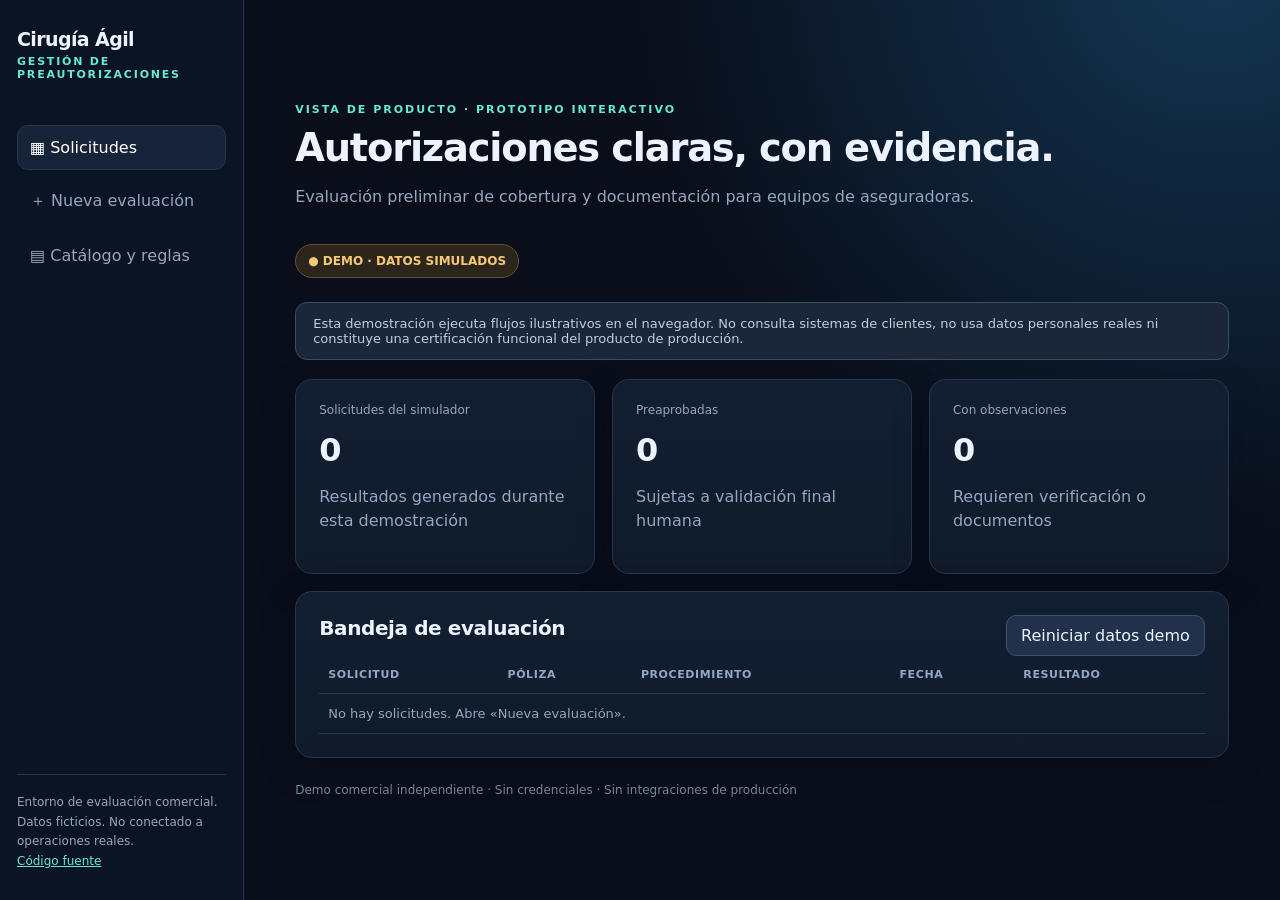
<file: docs/index.html>
<!DOCTYPE html>
<html lang="es"><head><meta charset="UTF-8"><meta name="viewport" content="width=device-width,initial-scale=1"><meta name="robots" content="noindex"><title>Cirugía Ágil | Demostración comercial</title><style>
:root{--bg:#090e1a;--panel:#111a2b;--panel2:#172339;--text:#ecf3ff;--muted:#94a7c0;--stroke:#26364e;--accent:#67e8d1;--blue:#76a9ff;--warn:#f6c977;--danger:#ff8d91;--ok:#72dfb2}*{box-sizing:border-box}html{font-family:Inter,ui-sans-serif,system-ui,-apple-system,"Segoe UI",sans-serif}body{margin:0;background:radial-gradient(circle at 95% -5%,#143653 0%,transparent 38%),var(--bg);color:var(--text);min-height:100vh}button,input,select{font:inherit}a{color:var(--accent)}.shell{display:grid;grid-template-columns:244px minmax(0,1fr);min-height:100vh}.aside{background:#0b1424;border-right:1px solid var(--stroke);padding:28px 17px;display:flex;flex-direction:column;gap:20px}.logo{font-size:19px;font-weight:850;letter-spacing:-.6px}.logo small{font-size:11px;font-weight:700;display:block;letter-spacing:1.8px;color:var(--accent);margin-top:5px}.nav{display:grid;gap:8px;margin-top:24px}.nav button{background:none;text-align:left;color:var(--muted);border:1px solid transparent;border-radius:11px;padding:12px;cursor:pointer}.nav button.active,.nav button:hover{color:#fff;background:var(--panel2);border-color:var(--stroke)}.aside-note{margin-top:auto;color:var(--muted);font-size:12px;line-height:1.65;border-top:1px solid var(--stroke);padding-top:18px}.main{padding:30px clamp(18px,4vw,60px);max-width:1500px;width:100%;margin:auto}.top{display:flex;justify-content:space-between;gap:18px;align-items:center;margin-bottom:24px;flex-wrap:wrap}.eyebrow{color:var(--accent);font-weight:800;font-size:11px;letter-spacing:2px;text-transform:uppercase}h1{font-size:clamp(27px,3vw,39px);line-height:1.12;letter-spacing:-1.2px;margin:10px 0}h2{font-size:20px;letter-spacing:-.4px;margin:0 0 15px}h3{font-size:15px;margin:0 0 9px}p{color:var(--muted);line-height:1.55}.muted{color:var(--muted)}.demo{font-size:12px;font-weight:800;color:var(--warn);border:1px solid #635133;padding:9px 12px;border-radius:99px;background:#2b251c}.grid{display:grid;grid-template-columns:repeat(12,minmax(0,1fr));gap:17px}.card{background:linear-gradient(180deg,#121f32,#101a2a);border:1px solid var(--stroke);border-radius:17px;padding:23px;min-width:0;box-shadow:0 12px 35px #050b1640}.span4{grid-column:span 4}.span5{grid-column:span 5}.span6{grid-column:span 6}.span7{grid-column:span 7}.span8{grid-column:span 8}.span12{grid-column:span 12}.stat{font-size:32px;font-weight:850;letter-spacing:-1.5px;margin-top:14px}.stat-label{font-size:12px;color:var(--muted)}label{display:block;font-size:12px;font-weight:750;color:#bfd0e3;margin:13px 0 7px}input:not([type=checkbox]),select{display:block;width:100%;min-height:43px;background:#0b1526;color:var(--text);border:1px solid #38506d;border-radius:9px;padding:10px 12px}input[type=checkbox]{accent-color:#52d9b6;width:16px;height:16px}button.primary{background:var(--accent);color:#071d26;border:0;border-radius:10px;padding:12px 18px;font-weight:900;cursor:pointer}button.secondary{color:var(--text);background:#21314b;border:1px solid #3d536d;padding:10px 14px;border-radius:10px;cursor:pointer}button:hover{filter:brightness(1.13)}.toolbar{display:flex;gap:9px;flex-wrap:wrap;align-items:center;margin-top:18px}.pill{font-size:11px;font-weight:800;border-radius:99px;padding:5px 9px;background:#20403d;color:#b1fae1;display:inline-block}.pill.bad{background:#4b272e;color:#ffb9bf}.pill.warn{background:#524127;color:#ffe0a5}.list{display:grid;gap:10px}.item{width:100%;background:#0d192a;border:1px solid var(--stroke);border-radius:11px;padding:14px;color:var(--text);text-align:left;cursor:pointer}.item.active{border-color:var(--accent);background:#13332f}.item small{color:var(--muted);display:block;margin-top:4px}.kv{display:flex;justify-content:space-between;gap:15px;border-bottom:1px solid var(--stroke);padding:11px 0;font-size:13px}.kv strong{text-align:right}.check{display:flex;align-items:center;gap:10px;padding:9px 0;color:var(--text);font-size:13px}.check label{margin:0;font-size:13px;color:var(--text);font-weight:550}.tablewrap{overflow-x:auto}table{border-collapse:collapse;width:100%;font-size:13px}th{text-align:left;font-size:11px;letter-spacing:.6px;color:var(--muted);text-transform:uppercase}th,td{border-bottom:1px solid var(--stroke);padding:12px 9px}td{color:#cbd8ed}.empty{border:1px dashed #435a74;color:var(--muted);border-radius:12px;padding:20px}.result{border:1px solid #3f6b65;border-radius:12px;padding:17px;background:#102b2a;margin-top:16px}.result.error{border-color:#855151;background:#2c1a23}.result.warn{border-color:#8a6a39;background:#302517}.result h3{font-size:17px}.split{display:flex;justify-content:space-between;gap:18px;align-items:center}.right{text-align:right}.foot{color:#71869f;font-size:12px;margin-top:25px}.hidden{display:none!important}.notice{background:#1b2638;border:1px solid #37506a;border-radius:12px;padding:13px 17px;color:#bdcfe3;font-size:13px;margin:19px 0}pre{white-space:pre-wrap;line-height:1.6;color:#d7e6f7;font-size:13px}::selection{background:#4fc7ac;color:#081624}@media(max-width:900px){.shell{grid-template-columns:1fr}.aside{padding:15px;display:block;border-right:0;border-bottom:1px solid var(--stroke)}.nav{display:flex;overflow:auto;margin-top:15px}.nav button{white-space:nowrap}.aside-note{display:none}.main{padding:22px 14px}.span4,.span5,.span6,.span7,.span8{grid-column:span 12}.card{padding:17px}}</style></head><body><div class="shell"><aside class="aside"><div class="logo">Cirugía Ágil<small>GESTIÓN DE PREAUTORIZACIONES</small></div><div class="nav"><button type="button" class="active" data-view="solicitudes">▦ Solicitudes</button><button type="button" class="" data-view="nuevo">＋ Nueva evaluación</button><button type="button" class="" data-view="catalogo">▤ Catálogo y reglas</button></div><div class="aside-note">Entorno de evaluación comercial.<br>Datos ficticios. No conectado a operaciones reales.<br><a href="../README.md">Código fuente</a></div></aside><main class="main"><div class="top"><div><div class="eyebrow">Vista de producto · prototipo interactivo</div><h1>Autorizaciones claras, con evidencia.</h1><p>Evaluación preliminar de cobertura y documentación para equipos de aseguradoras.</p></div><span class="demo">● DEMO · DATOS SIMULADOS</span></div><div class="notice">Esta demostración ejecuta flujos ilustrativos en el navegador. No consulta sistemas de clientes, no usa datos personales reales ni constituye una certificación funcional del producto de producción.</div><section data-section="solicitudes"><div class="grid"><div class="card span4"><div class="stat-label">Solicitudes del simulador</div><div class="stat" id="total">0</div><p>Resultados generados durante esta demostración</p></div><div class="card span4"><div class="stat-label">Preaprobadas</div><div class="stat" id="accepted">0</div><p>Sujetas a validación final humana</p></div><div class="card span4"><div class="stat-label">Con observaciones</div><div class="stat" id="pending">0</div><p>Requieren verificación o documentos</p></div><div class="card span12"><div class="split"><h2>Bandeja de evaluación</h2><button class="secondary" id="reset">Reiniciar datos demo</button></div><div class="tablewrap"><table><thead><tr><th>Solicitud</th><th>Póliza</th><th>Procedimiento</th><th>Fecha</th><th>Resultado</th></tr></thead><tbody id="cases"></tbody></table></div></div></div></section>
<section class="hidden" data-section="nuevo"><div class="grid"><div class="card span7"><h2>Iniciar evaluación preliminar</h2><p>Selecciona los datos ficticios del expediente para probar distintos resultados.</p><label for="policy">Póliza</label><select id="policy"><option value="POL-001">POL-001 · Plan Integral · Ana Ejemplo</option><option value="POL-002">POL-002 · Plan Básico · Luis Prueba</option><option value="POL-003">POL-003 · Plan Integral · Marta Demo (vencida)</option></select><label for="procedure">Procedimiento</label><select id="procedure"><option value="hernia">Reparación de hernia inguinal</option><option value="rodilla">Artroscopia de rodilla</option></select><label for="surgery">Fecha propuesta</label><input type="date" id="surgery" value="2026-10-25"><h3 style="margin-top:22px">Documentación recibida</h3><div class="check"><input type="checkbox" id="report" checked><label for="report">Informe médico</label></div><div class="check"><input type="checkbox" id="order"><label for="order">Orden quirúrgica</label></div><div class="check"><input type="checkbox" id="ultrasound"><label for="ultrasound">Estudio diagnóstico / ultrasonido</label></div><div class="toolbar"><button class="primary" id="evaluate">Evaluar solicitud</button><button class="secondary" id="fill">Completar documentos</button></div><div id="decision"></div></div><div class="card span5"><h2>Reglas verificadas</h2><div class="kv"><span>Identidad de paciente</span><strong>Coincidencia con póliza</strong></div><div class="kv"><span>Vigencia</span><strong>Fecha del procedimiento</strong></div><div class="kv"><span>Cobertura</span><strong>Plan y procedimiento</strong></div><div class="kv"><span>Carencia</span><strong>Desde inicio de cobertura</strong></div><div class="kv"><span>Documentos</span><strong>Según procedimiento</strong></div><p style="margin-top:26px">La decisión es determinista sobre datos simulados; en un producto real la IA puede estructurar documentos, pero no debe sustituir aprobación clínica o administrativa autorizada.</p></div></div></section>
<section class="hidden" data-section="catalogo"><div class="grid"><div class="card span6"><h2>Catálogo de planes ilustrativo</h2><div class="kv"><span>Integral</span><strong>Hernia y artroscopia</strong></div><div class="kv"><span>Básico</span><strong>Hernia únicamente</strong></div><div class="kv"><span>Carencia: hernia</span><strong>180 días</strong></div><div class="kv"><span>Carencia: artroscopia</span><strong>365 días</strong></div></div><div class="card span6"><h2>Arquitectura comercial prevista</h2><p>Aseguradora → Catálogo de pólizas y coberturas → Evaluación → Bandeja de revisión → Auditoría.</p><p>En producción se requiere autenticación corporativa, cifrado, permisos por organización, registro de eventos y conexión con sistemas existentes. Esta demo no almacena información clínica.</p></div></div></section><div class="foot">Demo comercial independiente · Sin credenciales · Sin integraciones de producción</div></main></div><script>const $=s=>document.querySelector(s), $$=s=>[...document.querySelectorAll(s)];const esc=x=>String(x??"").replace(/[&<>"']/g,c=>({"&":"&amp;","<":"&lt;",">":"&gt;",'"':"&quot;","'":"&#39;"}[c]));const fmt=d=>d?new Date(d+"T12:00:00").toLocaleDateString("es-PA"):"—";$$("[data-view]").forEach(b=>b.onclick=()=>{$$("[data-view]").forEach(x=>x.classList.toggle("active",x===b));$$("[data-section]").forEach(x=>x.classList.toggle("hidden",x.dataset.section!==b.dataset.view))});const file=(name,body,type)=>{const url=URL.createObjectURL(new Blob([body],{type}));const a=document.createElement("a");a.href=url;a.download=name;a.click();setTimeout(()=>URL.revokeObjectURL(url),2000)};const key="cirugia-agil:demo:v1";let cases=[];try{cases=JSON.parse(localStorage.getItem(key)||"[]");if(!Array.isArray(cases))cases=[]}catch{}const policies={"POL-001":{plan:"Integral",start:"2025-01-01",end:"2027-12-31"},"POL-002":{plan:"Básico",start:"2026-07-01",end:"2027-12-31"},"POL-003":{plan:"Integral",start:"2024-01-01",end:"2026-09-30"}};const procs={hernia:{name:"Reparación de hernia inguinal",days:180,required:["report","order","ultrasound"]},rodilla:{name:"Artroscopia de rodilla",days:365,required:["report","order"]}};function save(){localStorage.setItem(key,JSON.stringify(cases))}function update(){let ok=cases.filter(x=>x.status==="PREAPROBADA").length;$("#total").textContent=cases.length;$("#accepted").textContent=ok;$("#pending").textContent=cases.length-ok;$("#cases").innerHTML=cases.length?cases.slice().reverse().map(x=>'<tr><td>'+esc(x.id)+'</td><td>'+esc(x.policy)+'</td><td>'+esc(x.proc)+'</td><td>'+fmt(x.date)+'</td><td><span class="pill '+(x.status==="PREAPROBADA"?"":"warn")+'">'+esc(x.status)+'</span></td></tr>').join(""):'<tr><td colspan="5" class="muted">No hay solicitudes. Abre «Nueva evaluación».</td></tr>'};$("#fill").onclick=()=>{$("#report").checked=$("#order").checked=$("#ultrasound").checked=true};$("#evaluate").onclick=()=>{const policy=$("#policy").value,date=$("#surgery").value,proc=$("#procedure").value,p=policies[policy],q=procs[proc];if(!date){$("#decision").innerHTML='<div class="result error">Selecciona una fecha.</div>';return}const elapsed=Math.floor((Date.parse(date)-Date.parse(p.start))/86400000);const missing=q.required.filter(k=>!$("#"+k).checked).map(k=>({report:"Informe médico",order:"Orden quirúrgica",ultrasound:"Ultrasonido"}[k]));const checks=[["Póliza vigente",date>=p.start&&date<=p.end],["Cobertura del plan",p.plan==="Integral"||proc==="hernia"],["Carencia cumplida",elapsed>=q.days],["Documentación completa",missing.length===0]];const failed=checks.filter(x=>!x[1]);const status=!checks[0][1]?"NO_PREAPROBADA":!checks[1][1]?"NO_PREAPROBADA":!checks[2][1]?"NO_PREAPROBADA":missing.length?"DOCUMENTOS_PENDIENTES":"PREAPROBADA";const item={id:"SIM-"+String(Date.now()).slice(-8),policy,date,proc:q.name,status};cases.push(item);save();update();$("#decision").innerHTML='<div class="result '+(status==="PREAPROBADA"?"":status==="DOCUMENTOS_PENDIENTES"?"warn":"error")+'"><h3>'+esc(status.replaceAll("_"," "))+'</h3>'+checks.map(c=>'<div class="kv"><span>'+esc(c[0])+'</span><strong>'+(c[1]?"✓ Conforme":"× No conforme")+'</strong></div>').join("")+(missing.length?"<p>Falta: "+missing.map(esc).join(", ")+"</p>":"")+'<p>Evaluación ilustrativa, no constituye autorización final.</p><button class="secondary" id="export">Exportar resultado JSON</button></div>';$("#export").onclick=()=>file("evaluacion-simulada.json",JSON.stringify({item,checks,missing,disclaimer:"Datos 100% ficticios; no es autorización médica"},null,2),"application/json")};$("#reset").onclick=()=>{cases=[];save();update()};update();</script></body></html>
</file>
